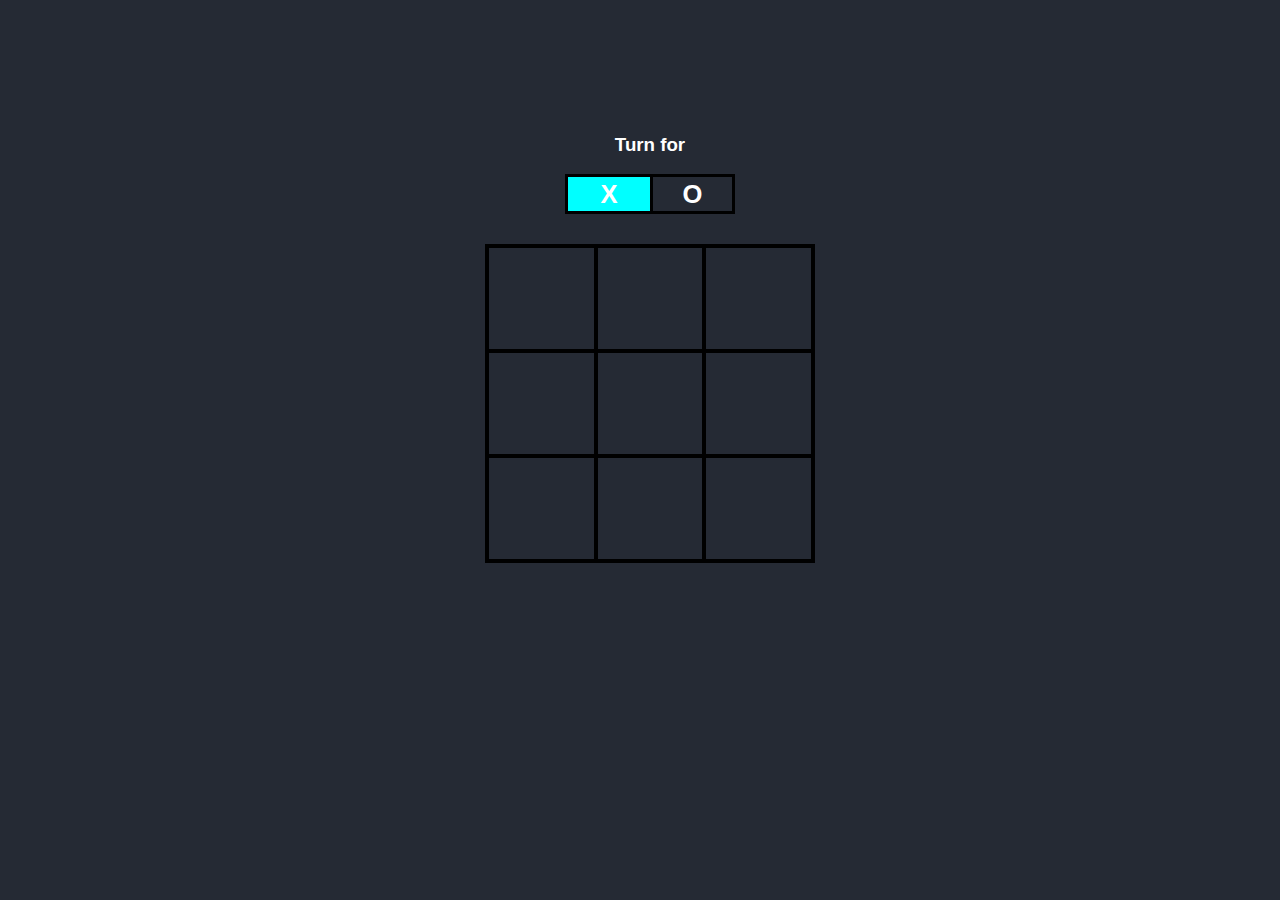
<file: XOX game/index.html>
<!DOCTYPE html>
<html lang="en">
<head>
    <meta charset="UTF-8">
    <meta name="viewport" content="width=device-width, initial-scale=1.0">
    <title>XOX Brain Game</title>
    <link rel="stylesheet" href="style.css">
</head>
<body>

    <div class="turn-cont">
        <h3>Turn for</h3>
        <div class="turn-box align">X</div>
        <div class="turn-box align">O</div>
        <div class="bg"></div>
    </div>
    <div class="main-grid">
        <div class="box align">0</div>
        <div class="box align">1</div>
        <div class="box align">2</div>
        <div class="box align">3</div>
        <div class="box align">4</div>
        <div class="box align">5</div>
        <div class="box align">6</div>
        <div class="box align">7</div>
        <div class="box align">8</div>
    </div>
    
    <h2 id="results"></h2>
    <button id="play-again">Play Again</button>


    <script src="script.js"></script>
</body>
</html>
</file>
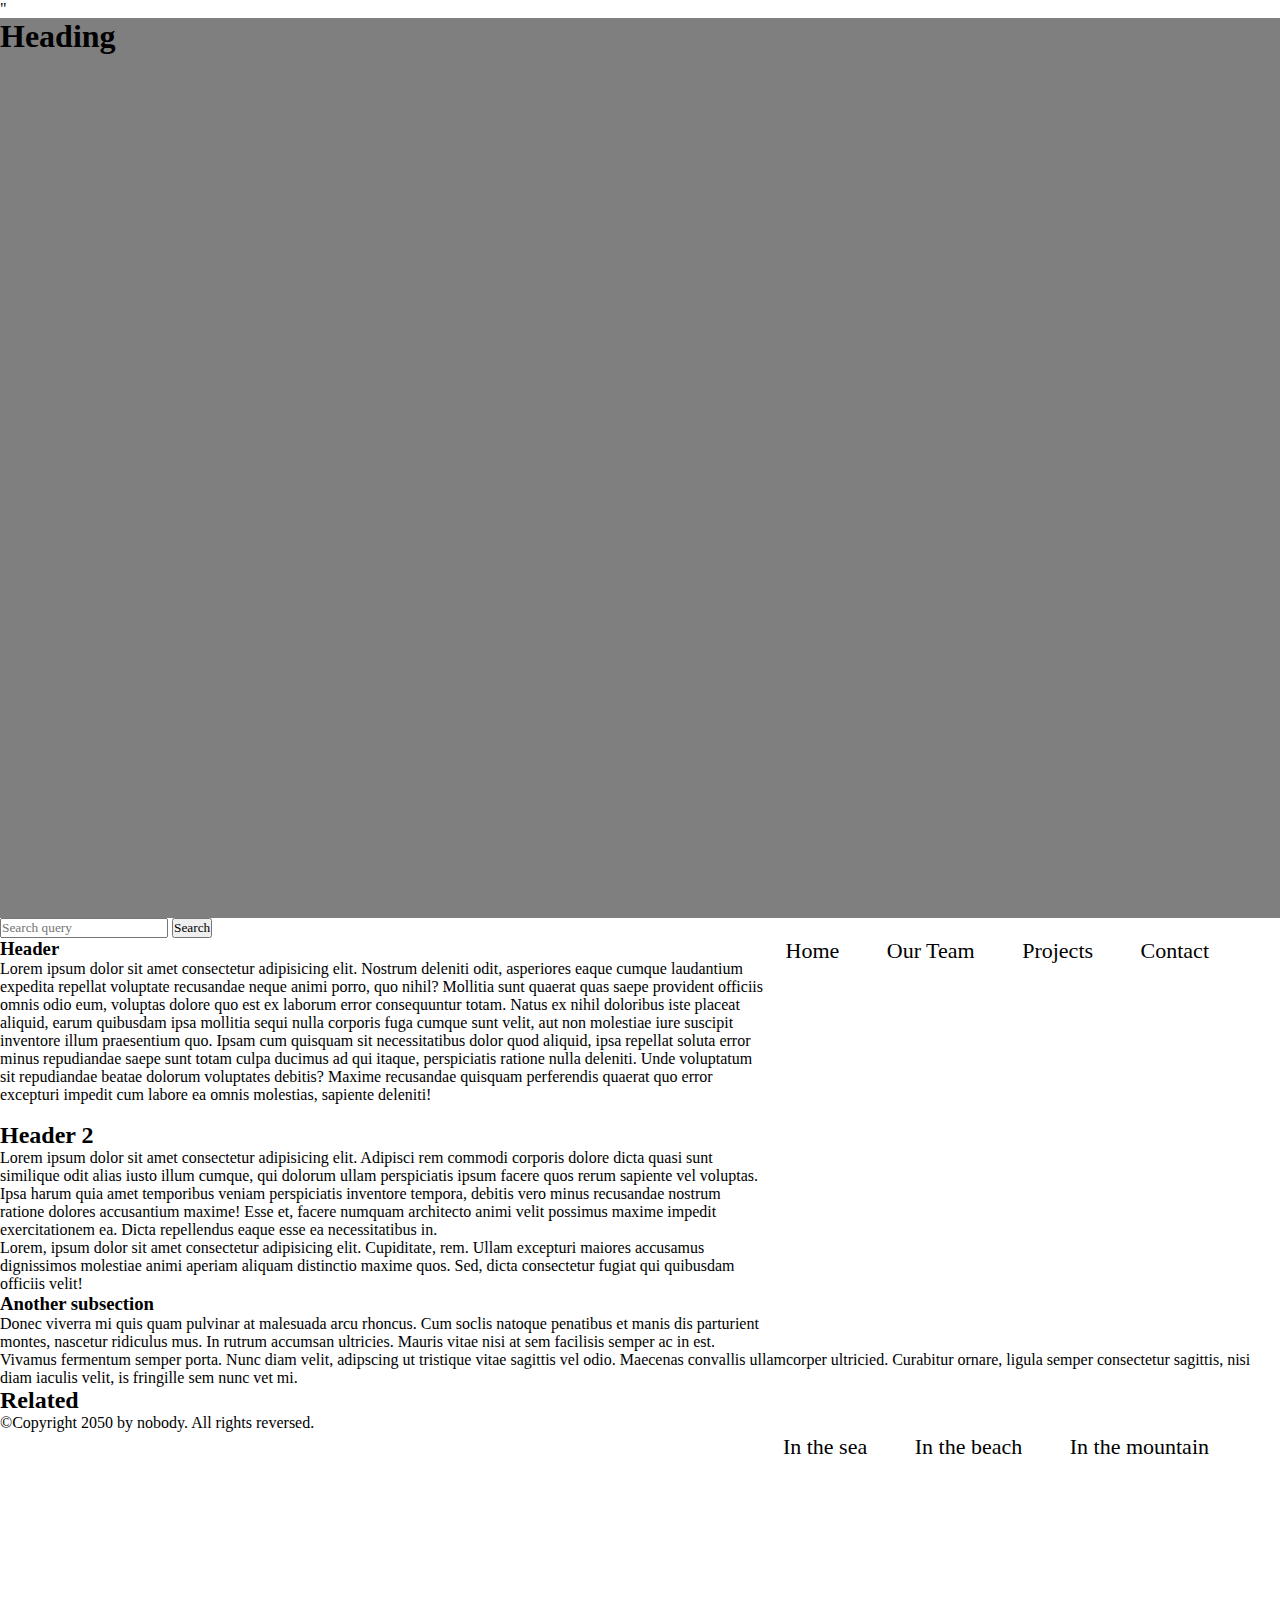
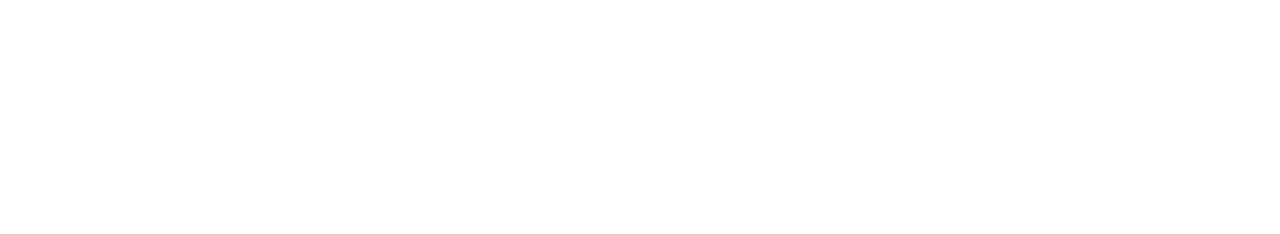
<file: sujith/article.html>
<!DOCTYPE html>
<html lang="en">

<head>
    <meta charset="UTF-8">
    <meta name="viewport" content="width=device-width, initial-scale=1.0">
    <title>Article</title>
    <link href="https://fonts.googleapis.com/css?family=Open+Sans+Condensed:300|Sonsie+One" rel="stylesheet" />"
    <link rel="stylesheet" href="style.css" />
</head>

<body>
    <header>
        <h1>Heading</h1>
    </header>
    <nav>
        <ul>
            <li><a href="#">Home</a></li>
            <li><a href="#">Our Team</a></li>
            <li><a href="#">Projects</a></li>
            <li><a href="#">Contact</a></li>
        </ul>
        <form>
            <input type="search" name="q" placeholder="Search query" />
            <input type="submit" value="Search" />
        </form>
    </nav>
    <main>
        <article>
            <h3>Header</h3>
            <p>Lorem ipsum dolor sit amet consectetur adipisicing elit. Nostrum deleniti odit, asperiores eaque cumque
                laudantium expedita repellat voluptate recusandae neque animi porro, quo nihil? Mollitia sunt quaerat
                quas saepe provident officiis omnis odio eum, voluptas dolore quo est ex laborum error consequuntur
                totam. Natus ex nihil doloribus iste placeat aliquid, earum quibusdam ipsa mollitia sequi nulla corporis
                fuga cumque sunt velit, aut non molestiae iure suscipit inventore illum praesentium quo. Ipsam cum
                quisquam sit necessitatibus dolor quod aliquid, ipsa repellat soluta error minus repudiandae saepe sunt
                totam culpa ducimus ad qui itaque, perspiciatis ratione nulla deleniti. Unde voluptatum sit repudiandae
                beatae dolorum voluptates debitis? Maxime recusandae quisquam perferendis quaerat quo error excepturi
                impedit cum labore ea omnis molestias, sapiente deleniti!</p>
            <br>
        <h2>Header 2</h2>
            <p>Lorem ipsum dolor sit amet consectetur adipisicing elit. Adipisci rem commodi corporis dolore dicta quasi
                sunt similique odit alias iusto illum cumque, qui dolorum ullam perspiciatis ipsum facere quos rerum
                sapiente vel voluptas. Ipsa harum quia amet temporibus veniam perspiciatis inventore tempora, debitis
                vero minus recusandae nostrum ratione dolores accusantium maxime! Esse et, facere numquam architecto
                animi velit possimus maxime impedit exercitationem ea. Dicta repellendus eaque esse ea necessitatibus
                in.</p>
            <p>Lorem, ipsum dolor sit amet consectetur adipisicing elit. Cupiditate, rem. Ullam excepturi maiores
                accusamus dignissimos molestiae animi aperiam aliquam distinctio maxime quos. Sed, dicta consectetur
                fugiat qui quibusdam officiis velit!</p>

        <h3>Another subsection</h3>
            <p>
                Donec viverra mi quis quam pulvinar at malesuada arcu rhoncus. Cum
                soclis natoque penatibus et manis dis parturient montes, nascetur
                ridiculus mus. In rutrum accumsan ultricies. Mauris vitae nisi at sem
                facilisis semper ac in est.
            </p>

             <p>
                Vivamus fermentum semper porta. Nunc diam velit, adipscing ut
                tristique vitae sagittis vel odio. Maecenas convallis ullamcorper
                ultricied. Curabitur ornare, ligula semper consectetur sagittis, nisi
                diam iaculis velit, is fringille sem nunc vet mi.
            </p>
        </article>
        <aside>
            <h2>Related</h2>
            <ul>
                <li><a href="#">In the sea</a></li>
                <li><a href="#">In the beach</a></li>
                <li><a href="#">In the mountain</a></li>
            </ul>
        </aside>
    </main>
    <footer>
        <p>©Copyright 2050 by nobody. All rights reversed.</p>
    </footer>
</body>

</html>
</file>
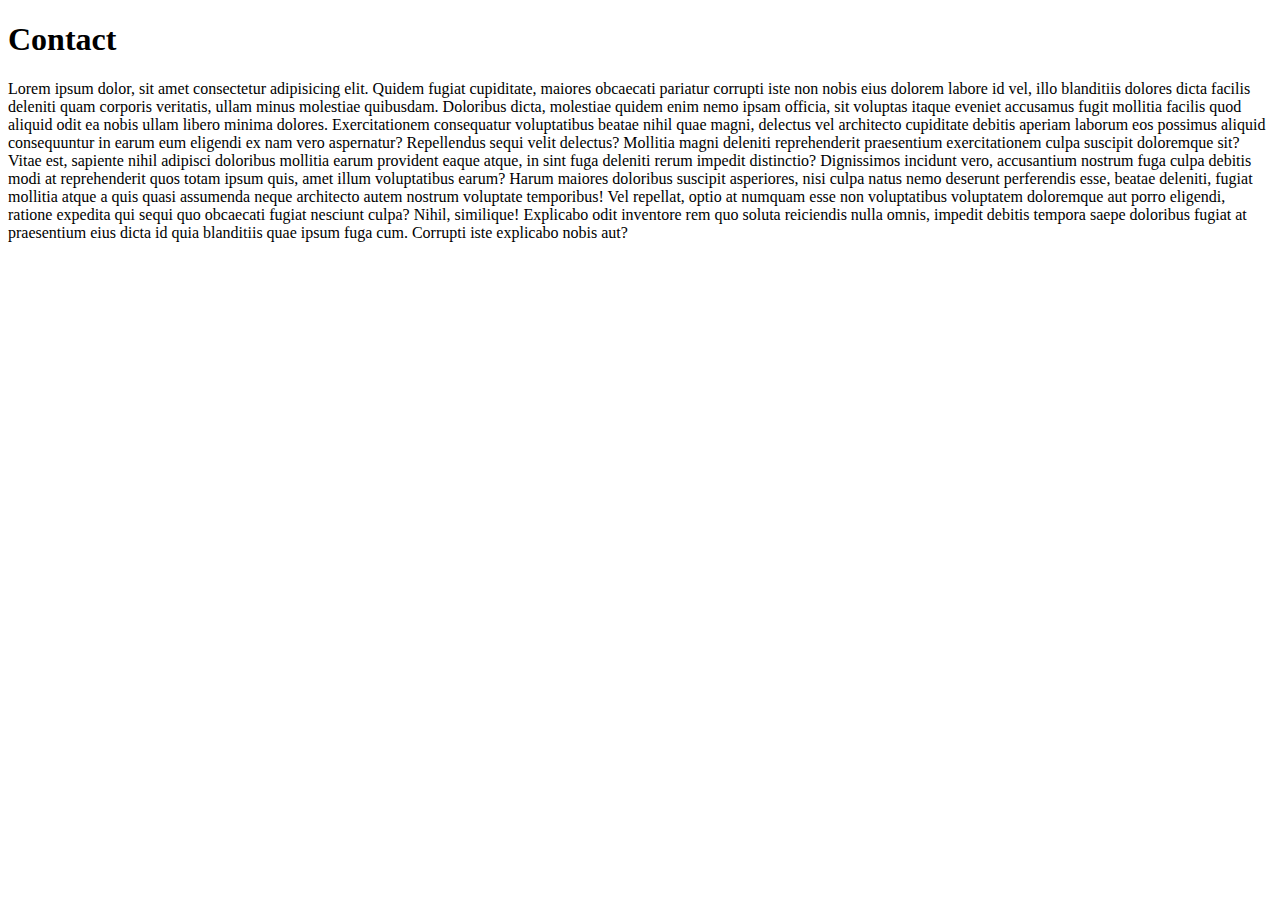
<file: sujith/contact.html>
<!DOCTYPE html>
<html lang="en">

<head>
    <meta charset="UTF-8">
    <meta name="viewport" content="width=<p>>, initial-scale=1.0">
    <title>Document</title>
</head>

<body>
    <h1>Contact</h1>
    <p>Lorem ipsum dolor, sit amet consectetur adipisicing elit. Quidem fugiat cupiditate, maiores obcaecati pariatur
        corrupti iste non nobis eius dolorem labore id vel, illo blanditiis dolores dicta facilis deleniti quam corporis
        veritatis, ullam minus molestiae quibusdam. Doloribus dicta, molestiae quidem enim nemo ipsam officia, sit
        voluptas itaque eveniet accusamus fugit mollitia facilis quod aliquid odit ea nobis ullam libero minima dolores.
        Exercitationem consequatur voluptatibus beatae nihil quae magni, delectus vel architecto cupiditate debitis
        aperiam laborum eos possimus aliquid consequuntur in earum eum eligendi ex nam vero aspernatur? Repellendus
        sequi velit delectus? Mollitia magni deleniti reprehenderit praesentium exercitationem culpa suscipit doloremque
        sit? Vitae est, sapiente nihil adipisci doloribus mollitia earum provident eaque atque, in sint fuga deleniti
        rerum impedit distinctio? Dignissimos incidunt vero, accusantium nostrum fuga culpa debitis modi at
        reprehenderit quos totam ipsum quis, amet illum voluptatibus earum? Harum maiores doloribus suscipit asperiores,
        nisi culpa natus nemo deserunt perferendis esse, beatae deleniti, fugiat mollitia atque a quis quasi assumenda
        neque architecto autem nostrum voluptate temporibus! Vel repellat, optio at numquam esse non voluptatibus
        voluptatem doloremque aut porro eligendi, ratione expedita qui sequi quo obcaecati fugiat nesciunt culpa? Nihil,
        similique! Explicabo odit inventore rem quo soluta reiciendis nulla omnis, impedit debitis tempora saepe
        doloribus fugiat at praesentium eius dicta id quia blanditiis quae ipsum fuga cum. Corrupti iste explicabo nobis
        aut?</p>
</body>

</html>
</file>
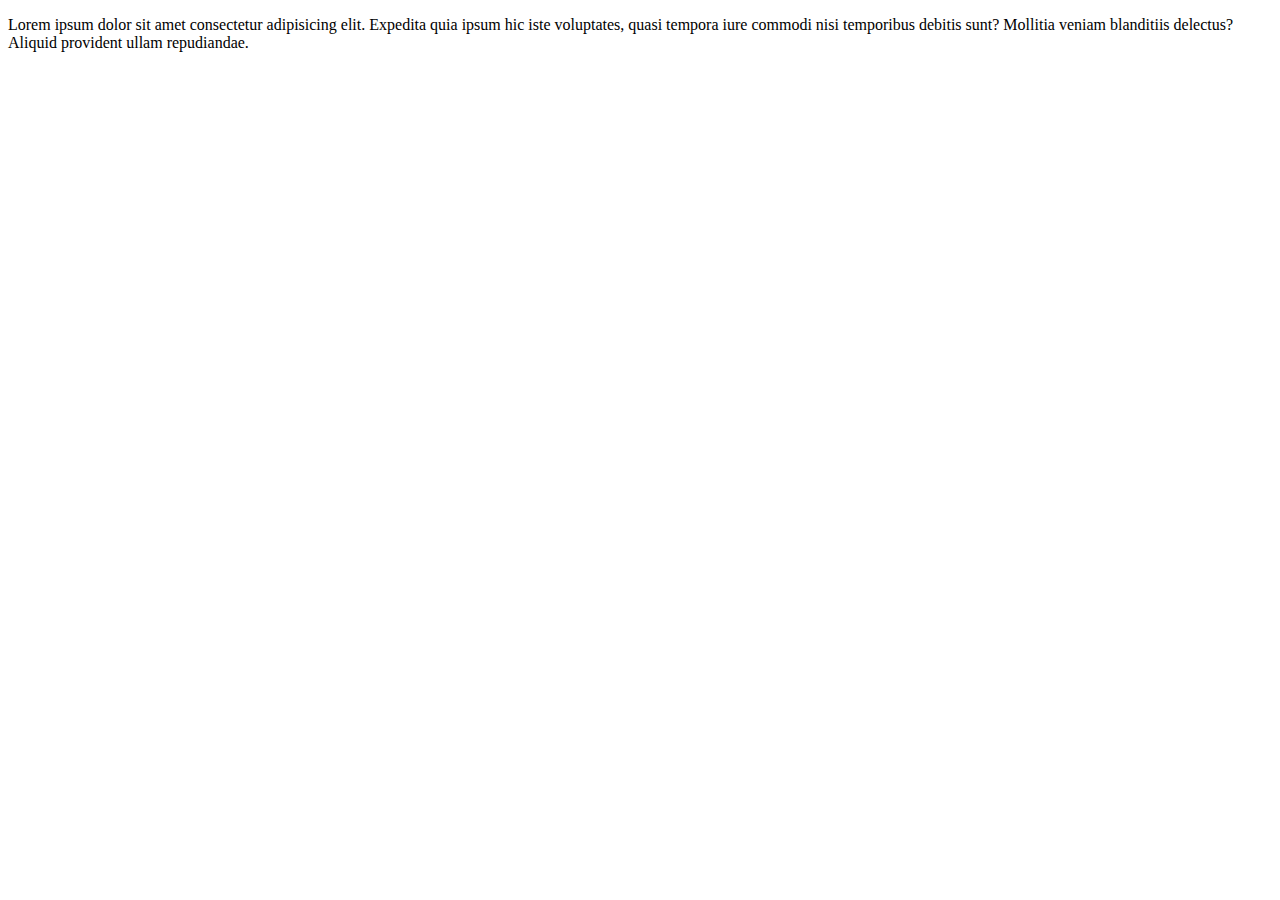
<file: sujith/info.html>
<!DOCTYPE html>
<html lang="en">
<head>
    <meta charset="UTF-8">
    <meta name="viewport" content="width=<p>>, initial-scale=1.0">
    <title>Document</title>
</head>
<body>
    <p>Lorem ipsum dolor sit amet consectetur adipisicing elit. Expedita quia ipsum hic iste voluptates, quasi tempora iure commodi nisi temporibus debitis sunt? Mollitia veniam blanditiis delectus? Aliquid provident ullam repudiandae.</p>
</body>
</html>
</file>
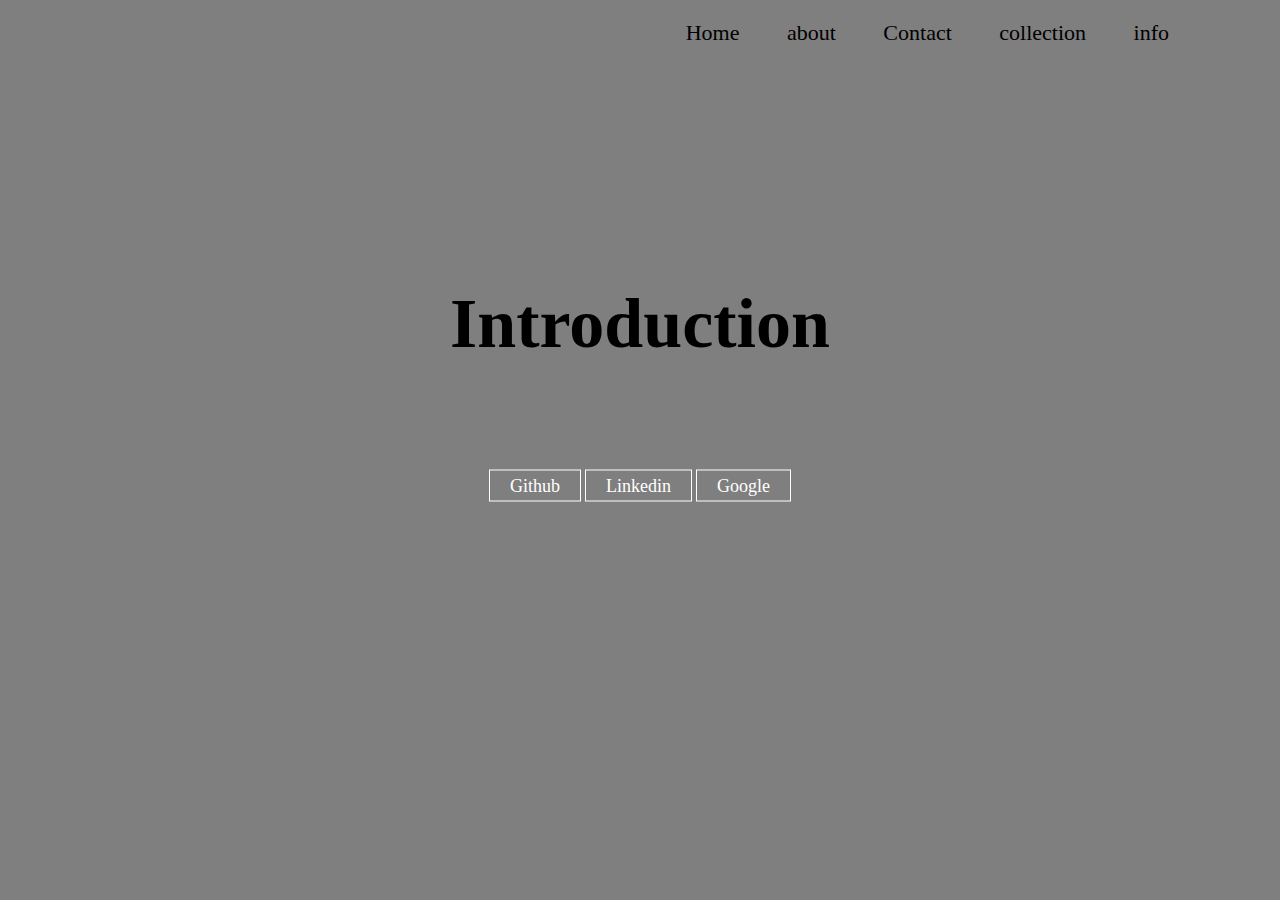
<file: sujith/intro.html>
<!DOCTYPE html>
<html lang="en">

<head>
    <meta charset="UTF-8">
    <meta http-equiv="X-UA-Compatible" content="IE=edge">
    <meta name="viewport" content="width=device-width, initial-scale=1.0">
    <title>Intro page</title>
    <link rel="stylesheet" href="style.css">
</head>

<body>
    <header>
        <div class="main">
            <ul>
                <li><a href="#">Home</a></li>
                <li><a href="#">about</a></li>
                <li><a href="contact.html">Contact</a></li>
                <li><a href="#">collection</a></li>
                <li><a href="#">info</a></li>
            </ul>
        </div>
        <div class="title">
            <h1>Introduction</h1>
        </div>
        <div class="button">
            <a href="https://github.com/" class="btn">Github</a>
            <a href="https://in.search.yahoo.com/search?fr=mcafee&type=E210IN714G0&p=linkedin" class="btn">Linkedin</a>
            <a href="https://www.google.co.in/" class="btn">Google</a>
        </div>
    </header>
</body>

</html>
</file>
<file: XOX game/style.css>
*{
    color: white;
    font-family: sans-serif;
    transition: 0.2s ease-in-out;
    user-select: none;
}

.align{
    display: flex;
    justify-content:center ;
    align-items: center;
}
body{
    background-color: #252a34;
    margin: 89px 10px;
    margin-right: 300px;
    padding: 0;
    width: 100vw;
    text-align: center;
    padding-top: 5vh;
}

.turn-cont{
    width:170px;
    height: 80px;
    margin: auto;
    display: grid;
    grid-template-columns: 1fr 1fr;
    grid-template-rows: 1fr 1fr;
    position: relative;
}

.turn-cont h3{
    margin: 0;
    grid-column-start: 1;
    grid-column-end: 3;
}

.turn-cont .turn-box{
    border: 3px solid #000;
    font-size: 1.6rem;
    font-weight: 700;
}

.turn-cont .turn-box:nth-child(even){
    border-right: none;
}

.bg{
   position: absolute;
   bottom: 0;
   left: 0;
   width: 85px;
   height: 40px;
   background-color: aqua;
   z-index: -1;

}

.main-grid{
   display: grid;
   grid-template-columns: repeat(3,1fr);
   grid-template-rows: repeat(3,1fr);
  /* height: 250px;
   width: 250px;*/
   height: 315px;
    width: 326px;
   margin: 30px auto;
   border: 2px solid #000;
}

.box{
    cursor: pointer;
    font-size: 2rem;
    font-weight: 700;
    border: 2px solid #000;
}

.box:hover{
    background-color: aqua;
}

#play-again{
    background-color: aqua;
    padding: 10px 25px;
    border: none;
    font-size: 1.2rem;
    border-radius: 5px;
    cursor: pointer;
    display: none;
}

#play-again:hover{
    padding: 10px 40px;
    background-color: brown;
    color: #000;
}
</file>
<file: sujith/style.css>
*{
    font-family: Century;
    padding: 0px;
    margin: 0px;
  }
  
  header {
    width: 100vw;
    height: 100vh;
    background-size: cover;
    background-position: center;
    min-height: 100px;
    background-image: linear-gradient(rgba(0,0,0,0.5),rgba(0,0,0,0.5),rgba(0,0,0,0.5));
  }
  
  ul{
    float: right;
    list-style-type: style type;
    margin-top: 20px;
    min-height: 400px;
    margin-right: 50px;
    font-size: 22px;
  }
  
  ul li{
    display:inline-block;
  }
  
  ul li a{
    text-decoration: none;
    color: #000;
    padding: 5px 20px;
    border: 1px solid transparent;
    transition: 0.5 ease;
  }
  
  ul li a:hover{
    background-color: #7187f1;
    color: #fff;
  }
  
  ul li.active a{
    background-color: #fff;
    color: #000;
  }
  
  .main{
    max-width: 1200px;
    margin: auto;
  }
  
  .title{
    position: absolute;
    top: 36%;
    left: 50%;
    transform: translate(-50%,-50%);
  }
  
  .title h1{
    color: #000;
    font-size: 70px;
  }
  
  .button{
    position: absolute;
    top: 54%;
    left: 50%;
    transform: translate(-50%,-50%);
  }
  
  .btn{
    border: 1px solid #fff;
    padding: 5px 20px;
    color: #fff;
    transition: 0.5 ease;
    font-size: 18px;
    text-decoration: none;
  }
  
  .btn:hover{
    background-color: #fff;
    color: #000;
  }
</file>
